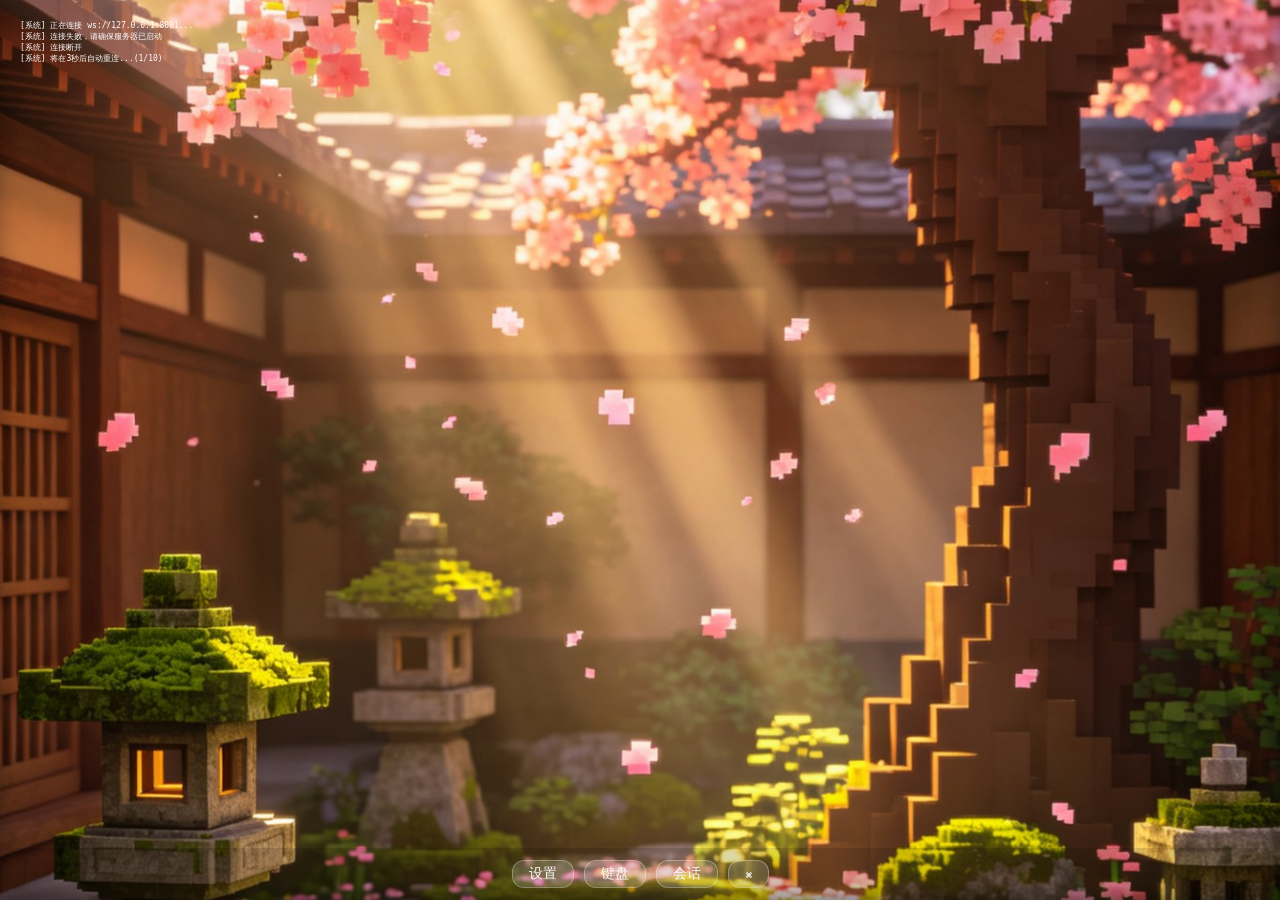
<file: index.htm>
<!DOCTYPE html>
<html lang="zh-CN">
    <head>
        <meta charset="UTF-8" />
        <meta name="viewport" content="width=device-width, initial-scale=1.0, user-scalable=yes" />
        <title>Termux:Embellish</title>
        <link type="text/css" href="res/css/index.css" rel="stylesheet"/>
        <link href="https://fonts.googleapis.com/css2?family=Noto+Sans+SC:wght@400;700&display=swap" rel="stylesheet">
        <link href="https://fonts.googleapis.com/css2?family=Roboto+Mono:wght@400;700&display=swap" rel="stylesheet">
        <link href="https://fonts.googleapis.com/css2?family=Press+Start+2P&display=swap" rel="stylesheet">
    </head>
<body>
<img class="a" id="背景图片" src="res/2.jpg" alt="图片未找到">
<div id="输出框容器" style="width: 95vw; height: 100vh; position: fixed; top: 0; left: 0; z-index: 0; overflow-y: auto;">
  <div id="输出框内容区" style="min-height: 100%; padding: 20px; box-sizing: border-box;">
    <textarea id="输出框" class="b" maxlength="10000000" style="height: auto; min-height: 100vh; overflow: hidden;"></textarea>
  </div>
</div>

<div class="底部按钮栏">
    <button id="设置">设置</button>
    <button id="键盘按钮">键盘</button>
    <button id="会话">会话</button>
    <button id="ai">⌘</button>
</div>

<div class="遮罩层" id="遮罩层"></div>

<!-- ==================== 设置面板 ==================== -->
<div class="设置面板" id="设置面板">
    <div class="设置内容">
        <div class="设置选项">
            <label>
                <span>背景图片路径</span>
                <input type="text" id="背景图片路径" placeholder="输入图片路径" value="res/2.jpg" style="width: 70%;">
            </label>
            <button id="应用背景图片">应用</button>
            <button id="重置背景图片">重置</button>
        </div>
        <div class="设置选项">
            <span style="display: block; margin-bottom: 10px;">自定义主题</span>
            <div style="display: flex; gap: 0px; flex-wrap: wrap;">
                <button id="打开背景颜色选择器" style="background: rgba(255,255,255,0.2); border: 1px solid rgba(255,255,255,0.3); border-radius: 12px; padding: 12px 20px; color: white; cursor: pointer;">背景颜色</button>
                <button id="打开字体颜色选择器" style="background: rgba(255,255,255,0.2); border: 1px solid rgba(255,255,255,0.3); border-radius: 12px; padding: 12px 20px; color: white; cursor: pointer;">字体颜色</button>
                <button id="打开字体选择器" style="background: rgba(255,255,255,0.2); border: 1px solid rgba(255,255,255,0.3); border-radius: 12px; padding: 12px 20px; color: white; cursor: pointer;">字体选择</button>
            </div>
            <div style="margin-top: 15px; display: flex; gap: 15px;">
                <button id="应用主题">应用主题</button>
                <button id="重置主题">重置默认</button>
            </div>
        </div>
        <div class="设置选项">
            <span style="display: block; margin-bottom: 10px;">界面主题</span>
            <div style="display: flex; gap: 12px; flex-wrap: wrap;">
                <button id="主题玻璃" style="background: rgba(255,255,255,0.2); border: 1px solid rgba(255,255,255,0.3); border-radius: 12px; padding: 8px 20px; color: white; cursor: pointer;">默认模式</button>
                <button id="主题兼容" style="background: rgba(255,255,255,0.2); border: 1px solid rgba(255,255,255,0.3); border-radius: 12px; padding: 8px 20px; color: white; cursor: pointer;">兼容模式</button>
            </div>
            <div style="font-size: 11px; color: rgba(255,255,255,0.4); margin-top: 8px;" id="主题提示"></div>
        </div>
        <div class="设置选项">
            <span style="display: block; margin-bottom: 10px;">关于</span>
            <div style="display: flex; gap: 15px; flex-wrap: wrap;">
                <button id="高级按钮" style="background: rgba(255,255,255,0.2); border: 1px solid rgba(255,255,255,0.3); border-radius: 12px; padding: 10px 20px; color: white; cursor: pointer;">高级</button>
                <button id="关于按钮" style="background: rgba(255,255,255,0.2); border: 1px solid rgba(255,255,255,0.3); border-radius: 12px; padding: 10px 20px; color: white; cursor: pointer;">关于</button>
                <button id="语言切换按钮" style="background: rgba(255,255,255,0.2); border: 1px solid rgba(255,255,255,0.3); border-radius: 12px; padding: 10px 20px; color: white; cursor: pointer;">中文</button>
            </div>
        </div>
        <div class="设置选项">
            <span style="display: block; margin-bottom: 10px;">更多</span>
            <div style="display: flex; gap: 15px; flex-wrap: wrap;">
                <button id="更新日志按钮" style="background: rgba(255,255,255,0.2); border: 1px solid rgba(255,255,255,0.3); border-radius: 12px; padding: 10px 20px; color: white; cursor: pointer;">更新日志</button>
                <button id="主题商店" style="background: rgba(255,255,255,0.2); border: 1px solid rgba(255,255,255,0.3); border-radius: 12px; padding: 10px 20px; color: white; cursor: pointer;">主题商店</button>
                <button id="服务请求设置" style="background: rgba(255,255,255,0.2); border: 1px solid rgba(255,255,255,0.3); border-radius: 12px; padding: 10px 20px; color: white; cursor: pointer;">服务</button>
            </div>
        </div>
<div class="设置选项">
    <span id="AI服务标题" style="display: block; margin-bottom: 10px;">
        终端AI服务
        <svg width="85" height="28" viewBox="0 0 160 70" xmlns="http://www.w3.org/2000/svg" style="vertical-align: middle; margin-left: 6px;">
            <rect x="10" y="10" width="140" height="50" rx="6" fill="none" stroke="rgba(255,255,255,0.3)" stroke-width="2" transform="rotate(10 80 35)"/>
            <text x="80" y="44" text-anchor="middle" font-size="20" font-weight="bold" fill="rgba(255,255,255,0.55)" font-family="sans-serif" transform="rotate(10 80 35)">支持作者</text>
        </svg>
    </span>
    <div style="display: flex; gap: 15px; flex-wrap: wrap;">
        <button id="打开AI配置" style="background: rgba(255,255,255,0.2); border: 1px solid rgba(255,255,255,0.3); border-radius: 12px; padding: 10px 20px; color: white; cursor: pointer;">配置</button>
        <button id="打开可执行命令" style="background: rgba(255,255,255,0.2); border: 1px solid rgba(255,255,255,0.3); border-radius: 12px; padding: 10px 20px; color: white; cursor: pointer;">命令</button>
        <button id="本地ai模型" style="background: rgba(255,255,255,0.2); border: 1px solid rgba(255,255,255,0.3); border-radius: 12px; padding: 10px 20px; color: white; cursor: pointer;">模型</button>
    </div>
    <div style="font-size: 11px; color: rgba(255,255,255,0.4); margin-top: 8px;" id="AI状态提示">未配置</div>
</div>
    </div>
</div>
<!-- ==================== 设置面板结束 ==================== -->

<!-- ==================== 颜色选择器弹窗（背景颜色） ==================== -->
<div class="颜色弹窗" id="背景颜色弹窗">
    <div class="颜色弹窗内容">
        <div class="颜色弹窗标题">背景预设</div>
        <div class="颜色选项区域">
            <div class="颜色选项标题">预设颜色</div>
            <div class="颜色网格" id="预设颜色网格"></div>
        </div>
        <div class="颜色选项区域">
            <div class="颜色选项标题">预设图片</div>
            <div class="颜色网格" id="预设图片网格"></div>
        </div>
        <div class="颜色选项区域">
            <div class="颜色选项标题">十六进制颜色</div>
            <input type="text" id="十六进制输入" class="十六进制输入" placeholder="#RRGGBB 例如 #ff0000">
        </div>
        <button id="确认背景颜色" class="弹窗按钮">确认选择</button>
    </div>
</div>

<!-- ==================== 颜色选择器弹窗（字体颜色） ==================== -->
<div class="颜色弹窗" id="字体颜色弹窗">
    <div class="颜色弹窗内容">
        <div class="颜色弹窗标题">字体预设</div>
        <div class="颜色选项区域">
            <div class="颜色选项标题">预设颜色</div>
            <div class="颜色网格" id="字体预设颜色网格"></div>
        </div>
        <div class="颜色选项区域">
            <div class="颜色选项标题">十六进制颜色</div>
            <input type="text" id="字体十六进制输入" class="十六进制输入" placeholder="#RRGGBB 例如 #00ff00">
        </div>
        <button id="确认字体颜色" class="弹窗按钮">确认选择</button>
    </div>
</div>

<!-- ==================== 字体选择器弹窗 ==================== -->
<div class="字体弹窗" id="字体弹窗">
    <div class="字体弹窗内容">
        <div class="颜色弹窗标题">字体选择</div>
        <div class="颜色选项区域">
            <div class="颜色选项标题">预设字体</div>
            <div id="预设字体列表" class="字体列表"></div>
        </div>
        <div class="颜色选项区域">
            <div class="颜色选项标题">字体链接/路径</div>
            <input type="text" id="自定义字体输入" class="十六进制输入" placeholder="字体链接 或 文件路径">
            <button id="应用自定义字体" class="弹窗按钮" style="margin-top: 10px;">应用字体</button>
        </div>
        <button id="关闭字体弹窗" class="弹窗按钮">关闭</button>
    </div>
</div>

<!-- ==================== 自定义输入弹窗 ==================== -->
<div class="输入弹窗" id="输入弹窗">
    <div class="输入弹窗内容">
        <div class="输入弹窗标题" id="输入弹窗标题">输入会话名称</div>
        <input type="text" id="输入弹窗输入框" class="输入弹窗输入框" placeholder="例如: 我的会话" autocomplete="off">
        <div class="输入弹窗按钮区域">
            <div class="输入弹窗按钮" id="输入弹窗取消">取消</div>
            <div class="输入弹窗按钮 确认" id="输入弹窗确认">确认</div>
        </div>
    </div>
</div>

<!-- ==================== 欢迎弹窗 ==================== -->
<div class="欢迎弹窗" id="欢迎弹窗">
    <div class="欢迎弹窗内容">
        <div class="欢迎弹窗标题">Termux:Embellish</div>
        <div class="欢迎弹窗版本">版本 1.0.3</div>
        <div class="欢迎弹窗正文">
            Termux 服务连接成功<br><br>
            <strong>Termux:Embellish</strong><br>
            一个强大的终端美化与管理工具<br><br>
            自定义背景 / 颜色 / 字体<br>
            双指缩放字体大小<br>
            会话管理（切换 / 添加 / 删除）<br>
            虚拟键盘支持 (Ctrl / Alt / Esc / Tab / 方向键)<br>
            WebSocket 连接 Termux 服务器<br>
            远程连接支持 (Cloudflare Tunnel)<br>
            Shizuku 保活 / 开机自启 / 桌面快捷方式<br>
        </div>
        <div class="欢迎弹窗免责">
    免责声明<br><br>
    本软件仅供学习交流使用。<br>
    使用本软件产生的任何后果由使用者自行承担。<br>
    本软件不收集、不存储、不上传任何用户数据。<br>
    禁止将本软件用于任何违法违规用途。<br>
    商用、二次创作、二次转载需标明原作者。<br><br>
    作者: 四叶草<br>
    小红书: 5331041368<br>
    B站: 3706970185927059<br><br>
    <span style="font-size: 10px; color: rgba(255,255,255,0.4);">
        本项目基于 MIT 许可协议发布
    </span>
</div>
    </div>
</div>

<!-- ==================== 高级弹窗 ==================== -->
<div class="高级弹窗" id="高级弹窗">
    <div class="高级弹窗内容">
        <div class="高级弹窗标题">高级设置</div>
        <div class="高级选项列表">
            <div class="高级选项">
                <div class="高级选项行">
                    <span class="高级选项标签">远程连接地址</span>
                    <span class="高级选项帮助" data-help="remote-addr">?</span>
                </div>
                <div style="display:flex; gap:8px; margin-top:8px; width:100%;">
                    <input type="text" id="远程地址输入" class="端口输入" value="ws://127.0.0.1:8081" placeholder="ws://IP:端口 或 wss://域名">
                    <button id="应用远程地址" class="端口确定">连接</button>
                </div>
                <div class="当前地址" style="margin-top:6px;">
                    当前地址: <span id="当前服务地址">ws://127.0.0.1:8081</span>
                </div>
            </div>
            <div class="高级选项">
                <div class="高级选项行">
                    <span class="高级选项标签">服务器脚本重置</span>
                    <span class="高级选项帮助" data-help="reset">?</span>
                </div>
                <button id="重置脚本按钮" class="重置按钮">
                    <span class="重置按钮文字">重置</span>
                    <span class="重置按钮图标" style="display:none;"></span>
                </button>
            </div>
            <div class="高级选项">
                <div class="高级选项行">
                    <span class="高级选项标签">Termux 本地服务保活</span>
                    <span class="高级选项帮助" data-help="keepalive">?</span>
                </div>
                <span class="高级选项链接" id="保活教程">教程</span>
            </div>
            <div class="高级选项">
                <div class="高级选项行">
                    <span class="高级选项标签">Termux 远程服务连接</span>
                    <span class="高级选项帮助" data-help="remote-connect">?</span>
                </div>
                <span class="高级选项链接" id="远程教程">教程</span>
            </div>
            <div class="高级选项">
                <div class="高级选项行">
                    <span class="高级选项标签">Termux 开机自启服务</span>
                    <span class="高级选项帮助" data-help="autostart">?</span>
                </div>
                <span class="高级选项链接" id="自启教程">教程</span>
            </div>
        </div>
        <div class="高级弹窗关闭" id="关闭高级弹窗">关闭</div>
    </div>
</div>

<!-- ==================== 帮助说明弹窗 ==================== -->
<div class="帮助弹窗" id="帮助弹窗">
    <div class="帮助弹窗内容">
        <div class="帮助弹窗标题" id="帮助弹窗标题">功能说明</div>
        <div class="帮助弹窗正文" id="帮助弹窗正文"></div>
        <button class="弹窗按钮" id="关闭帮助弹窗">知道了</button>
    </div>
</div>

<!-- ==================== 关于弹窗 ==================== -->
<div class="关于弹窗" id="关于弹窗">
    <div class="关于弹窗内容">
        <div class="关于弹窗标题">关于</div>
        <div class="关于弹窗正文">
            Termux:Embellish<br>
            版本 1.0.3<br><br>
            作者：四叶草<br><br>
            小红书: 5331041368<br>
            B站: 3706970185927059
        </div>
        <div class="关于弹窗版本">
            <span class="关于弹窗版本标签">检查更新</span>
            <span class="关于弹窗版本号" id="检查更新状态">最新版本</span>
        </div>
        <div class="关于弹窗关闭" id="关闭关于弹窗">关闭</div>
    </div>
</div>

<!-- ==================== 键盘抽屉 ==================== -->
<div class="键盘抽屉" id="键盘抽屉">
    <div class="键盘抽屉内容">
        <div class="键盘行">
            <button class="键位 功能键" data-key="ESC">Esc</button>
            <button class="键位" data-key="1">1</button>
            <button class="键位" data-key="2">2</button>
            <button class="键位" data-key="3">3</button>
            <button class="键位" data-key="4">4</button>
            <button class="键位" data-key="5">5</button>
            <button class="键位" data-key="6">6</button>
            <button class="键位" data-key="7">7</button>
            <button class="键位" data-key="8">8</button>
            <button class="键位" data-key="9">9</button>
            <button class="键位" data-key="0">0</button>
            <button class="键位 功能键" data-key="BACKSPACE">⌫</button>
        </div>
        <div class="键盘行">
            <button class="键位 功能键" data-key="TAB">Tab</button>
            <button class="键位" data-key="q">q</button>
            <button class="键位" data-key="w">w</button>
            <button class="键位" data-key="e">e</button>
            <button class="键位" data-key="r">r</button>
            <button class="键位" data-key="t">t</button>
            <button class="键位" data-key="y">y</button>
            <button class="键位" data-key="u">u</button>
            <button class="键位" data-key="i">i</button>
            <button class="键位" data-key="o">o</button>
            <button class="键位" data-key="p">p</button>
            <button class="键位 功能键" data-key="ENTER">⏎</button>
        </div>
        <div class="键盘行">
            <button class="键位 功能键 修饰键" data-key="CTRL">Ctrl</button>
            <button class="键位" data-key="a">a</button>
            <button class="键位" data-key="s">s</button>
            <button class="键位" data-key="d">d</button>
            <button class="键位" data-key="f">f</button>
            <button class="键位" data-key="g">g</button>
            <button class="键位" data-key="h">h</button>
            <button class="键位" data-key="j">j</button>
            <button class="键位" data-key="k">k</button>
            <button class="键位" data-key="l">l</button>
            <button class="键位 功能键 修饰键" data-key="ALT">Alt</button>
        </div>
        <div class="键盘行">
            <button class="键位 功能键" data-key="UP">↑</button>
            <button class="键位" data-key="z">z</button>
            <button class="键位" data-key="x">x</button>
            <button class="键位" data-key="c">c</button>
            <button class="键位" data-key="v">v</button>
            <button class="键位" data-key="b">b</button>
            <button class="键位" data-key="n">n</button>
            <button class="键位" data-key="m">m</button>
            <button class="键位 功能键" data-key="LEFT">←</button>
            <button class="键位 功能键" data-key="DOWN">↓</button>
            <button class="键位 功能键" data-key="RIGHT">→</button>
        </div>
        <div class="键盘行">
            <button class="键位 功能键" data-key="HOME">Home</button>
            <button class="键位 功能键" data-key="END">End</button>
            <button class="键位 空格键" data-key=" ">Space</button>
            <button class="键位" data-key="-">-</button>
            <button class="键位" data-key="/">/</button>
            <button class="键位" data-key=".">.</button>
            <button class="键位 功能键" data-key="HIDE">▼</button>
        </div>
    </div>
</div>
<div class="键盘遮罩" id="键盘遮罩"></div>

<!-- ==================== 会话抽屉 ==================== -->
<div class="抽屉" id="抽屉">
    <div class="抽屉内容">
        <div class="抽屉标题">会话列表</div>
        <ul class="会话列表" id="会话列表"></ul>
        <div style="margin-top: 16px; padding-top: 12px; border-top: 1px solid rgba(255,255,255,0.1);">
            <button id="添加会话按钮" style="background: rgba(255,255,255,0.15); border: 1px solid rgba(255,255,255,0.3); border-radius: 12px; padding: 10px 16px; color: white; cursor: pointer; width: 100%;">添加会话</button>
        </div>
        <div style="margin-top: 12px; font-size: 12px; color: rgba(255,255,255,0.4); text-align: center;">
            共 <span id="会话数量">0</span> 个会话
        </div>
    </div>
</div>

<!-- ==================== 自定义确认弹窗 ==================== -->
<div class="确认弹窗" id="确认弹窗">
    <div class="确认弹窗内容">
        <div class="确认弹窗标题">确认删除</div>
        <div class="确认弹窗消息" id="确认弹窗消息">确定要删除这个会话吗？</div>
        <div class="确认弹窗按钮区域">
            <div class="确认弹窗按钮 取消" id="确认弹窗取消">取消</div>
            <div class="确认弹窗按钮 确认" id="确认弹窗确认">确认</div>
        </div>
    </div>
</div>

<!-- ==================== 更新日志弹窗 ==================== -->
<div class="更新日志弹窗" id="更新日志弹窗">
    <div class="更新日志弹窗内容">
        <div class="更新日志弹窗标题">更新日志</div>
        <div class="更新日志弹窗正文" id="更新日志弹窗正文">
            <div class="更新日志弹窗加载中">加载中...</div>
        </div>
        <div class="更新日志弹窗关闭" id="关闭更新日志弹窗">关闭</div>
    </div>
</div>

<!-- ==================== 主题商店弹窗 ==================== -->
<div class="主题商店弹窗" id="主题商店弹窗">
    <div class="主题商店弹窗内容">
        <div class="主题商店弹窗标题">主题商店</div>
        <div id="主题列表容器" class="主题列表">
            <div class="正在加载中">加载主题中...</div>
        </div>
        <div class="更新日志弹窗关闭" id="关闭主题商店弹窗">关闭</div>
    </div>
</div>

<!-- ==================== 服务请求设置弹窗 ==================== -->
<div class="服务请求弹窗" id="服务请求弹窗">
    <div class="服务请求弹窗内容">
        <div class="服务请求弹窗标题">服务请求</div>
        <div class="服务请求弹窗正文">
            <div style="font-size: 12px; color: rgba(255,255,255,0.6); margin-bottom: 16px;">
                由于 GitHub 的无登录 API 请求限制（60次/小时），更新日志、主题商店、版本检查等功能可能受限。
                <br>配置 Token 后可提升至 5000次/小时。
            </div>
            <div class="请求配置项">
                <div class="配置行">
                    <span class="配置标签">统计:</span>
                    <div class="配置控件">
                        <span>目前已请求 </span>
                        <span id="当前请求次数">0</span>
                        <span> 次</span>
                    </div>
                </div>
            </div>
            <div class="Token配置区域">
                <div class="配置行">
                    <span class="配置标签">Token:</span>
                    <div class="配置控件">
                        <span id="Token状态标签">未配置</span>
                        <button id="配置Token按钮" class="配置按钮小">配置 Token</button>
                        <span class="帮助图标" data-help-token>?</span>
                    </div>
                </div>
                <div id="Token输入区域" style="display: none; margin-top: 12px;">
                    <input type="password" id="Token输入框" class="配置输入框" placeholder="输入 GitHub Personal Access Token" style="width: 70%;">
                    <button id="保存Token按钮" class="配置按钮小">保存</button>
                    <button id="清除Token按钮" class="配置按钮小">清除</button>
                </div>
                <div id="Token状态提示" style="font-size: 11px; color: #fff; margin-top: 8px;"></div>
            </div>
            <div class="弹窗按钮区域" style="margin-top: 20px;">
                <button id="关闭服务请求弹窗" class="服务请求弹窗按钮">关闭</button>
            </div>
        </div>
    </div>
</div>

<!-- ==================== AI 抽屉 ==================== -->
<div class="AI抽屉" id="AI抽屉">
    <div class="AI抽屉内容">
        <div class="AI对话区" id="AI对话区"></div>
        <div class="AI底部工具栏">
            <div class="AI圆形按钮" id="AI新对话按钮" style="cursor:pointer;display:flex;align-items:center;justify-content:center;">
    <svg width="22" height="22" viewBox="0 0 24 24" fill="none" stroke-linecap="round" stroke-linejoin="round">
        <path d="M22 2L11 13" stroke="#fff" stroke-width="1.5"/>
        <path d="M22 2l-7 20-4-9-9-4 20-7z" stroke="#fff" stroke-width="1.5"/>
    </svg>
</div>
            <div class="AI圆形按钮" style="cursor:pointer;display:flex;align-items:center;justify-content:center;" title="添加">
    <svg width="22" height="22" viewBox="0 0 24 24" fill="none" stroke-linecap="round" stroke-linejoin="round">
        <circle cx="12" cy="12" r="9" stroke="#fff" stroke-width="1.5"/>
        <line x1="8" y1="12" x2="16" y2="12" stroke="#fff" stroke-width="1.5"/>
        <line x1="12" y1="8" x2="12" y2="16" stroke="#fff" stroke-width="1.5"/>
    </svg>
</div>
            <button class="AI操作按钮">思考</button>
            <button class="AI操作按钮">联网</button>
        </div>
        <textarea class="AI输入框" id="AI输入框" placeholder="欢迎使用终端AI服务..."></textarea>
    </div>
</div>
<!-- ==================== AI 配置弹窗 ==================== -->
<div class="AI配置弹窗" id="AI配置弹窗">
    <div class="AI配置弹窗内容">
        <div class="AI配置弹窗标题">
            termux:embellish 终端AI服务
            <span class="AI配置帮助" id="AI配置帮助">?</span>
        </div>
        <div class="AI配置行">
            <span class="AI配置标签">配置名称</span>
            <input type="text" class="AI配置输入" id="AI配置名称" placeholder="例如：DeepSeek">
        </div>
        <div class="AI配置行">
            <span class="AI配置标签">模型名称</span>
            <input type="text" class="AI配置输入" id="AI模型名称" placeholder="例如：deepseek-v4-flash">
        </div>
        <div class="AI配置行">
            <span class="AI配置标签">模型端口</span>
            <input type="text" class="AI配置输入" id="AI地址输入" placeholder="https://api.deepseek.com/v1/chat/completions">
        </div>
        <div class="AI配置行">
            <span class="AI配置标签">模型Key</span>
            <input type="password" class="AI配置输入" id="AI密钥输入" placeholder="sk-xxxxxxxx">
        </div>
        <div class="AI配置行">
            <span class="AI配置标签">选择模型</span>
            <select class="AI配置选择" id="AI选择模型">
                <option value="">— 从已保存配置中选择 —</option>
            </select>
        </div>
        <div class="AI配置行">
            <span class="AI配置标签">配置优先级</span>
            <div class="AI配置单选组">
                <label class="AI单选"><input type="radio" name="优先级" value="优先" checked> 优先</label>
                <label class="AI单选"><input type="radio" name="优先级" value="同时"> 同时</label>
                <label class="AI单选"><input type="radio" name="优先级" value="等待"> 等待</label>
            </div>
            <span class="AI配置帮助" id="AI优先级帮助">?</span>
        </div>
        <div class="AI配置状态" id="AI配置状态">当前：未配置</div>
        <div class="AI配置按钮区">
            <button class="AI配置按钮 确认" id="AI保存配置">配置服务</button>
            <button class="AI配置按钮 取消" id="AI配置列表按钮">配置列表</button>
            <button class="AI配置按钮 取消" id="AI删除配置">删除配置</button>
        </div>
        <button class="AI配置按钮 取消" id="AI自定义JS" style="width:100%; margin-top:8px;">更改 JS 配置文件</button>
    </div>
</div>

<!-- ==================== 配置列表弹窗 ==================== -->
<div class="AI配置名单" id="AI配置名单">
    <div class="AI配置弹窗内容">
        <div class="AI配置弹窗标题">已保存的配置</div>
        <div class="AI配置列表区" id="AI配置列表区"></div>
        <button class="AI配置按钮 取消" id="AI关闭配置列表">关闭</button>
    </div>
</div>

<!-- ==================== 自定义 JS 编辑弹窗 ==================== -->
<div class="AI自定义JS弹窗" id="AI自定义JS弹窗">
    <div class="AI自定义JS弹窗内容">
        <div class="AI配置弹窗标题">编辑 API 自定义 JS</div>
        <textarea class="AI自定义JS输入" id="AI自定义JS输入" placeholder="在此编写自定义 API 请求逻辑..."></textarea>
        <div class="AI配置按钮区" style="margin-top:12px;">
            <button class="AI配置按钮 确认" id="AI保存自定义JS">保存</button>
            <button class="AI配置按钮 取消" id="AI取消自定义JS">取消</button>
        </div>
    </div>
</div>

<!-- ==================== 可执行命令弹窗 ==================== -->
<div class="AI命令弹窗" id="AI命令弹窗">
    <div class="AI命令弹窗内容">
        <div class="AI配置弹窗标题">AI服务可执行命令</div>
        <div class="AI配置行">
            <span class="AI配置标签" style="width:25px;margin-right:0;">搜索</span>
            <input type="text" class="AI配置输入" id="AI命令搜索" placeholder="搜索命令...">
            <button class="AI配置按钮 确认" id="AI命令搜索确定" style="flex:0;width:50px;">确定</button>
        </div>
        <div class="AI命令列表" id="AI命令列表"></div>
        <div class="AI配置按钮区" style="margin-top:12px;">
            <button class="AI配置按钮 取消" id="AI执行日志级别">执行日志：普通</button>
        </div>
        <div class="AI配置按钮 取消" id="AI关闭命令弹窗" style="width:100%;margin-top:8px;">关闭</div>
    </div>
</div>
<script src="res/js/language.js"></script>
<script src="res/js/index.js"></script>
<script src="res/js/community.js"></script>
<div id="AI浮动工具栏" style="position:fixed;opacity:0;pointer-events:none;transition:opacity 0.2s;z-index:10002;display:flex;gap:8px;align-items:center;background:rgba(30,30,40,0.9);backdrop-filter:blur(10px);border-radius:20px;padding:6px 12px;border:1px solid rgba(255,255,255,0.2);">
    <div id="浮动修改按钮" title="修改" style="cursor:pointer;padding:4px;border-radius:12px;">
        <svg width="18" height="18" viewBox="0 0 24 24" fill="none" stroke-linecap="round" stroke-linejoin="round">
            <path d="M12 20h9" stroke="rgba(255,255,255,0.8)" stroke-width="1.5"/>
            <path d="M16.5 3.5a2.1 2.1 0 1 1 3 3L7 19l-4 1 1-4L16.5 3.5z" stroke="rgba(255,255,255,0.8)" stroke-width="1.5"/>
        </svg>
    </div>
    <div id="浮动重新生成按钮" title="重新生成" style="cursor:pointer;padding:4px;border-radius:12px;">
        <svg width="20" height="20" viewBox="0 0 24 24" fill="none" stroke-linecap="round" stroke-linejoin="round">
            <path d="M21 12a9 9 0 1 1-9-9c2.5 0 4.9 1 6.7 2.8" stroke="rgba(255,255,255,0.8)" stroke-width="1.5"/>
            <polyline points="21 3 21 9 15 9" stroke="rgba(255,255,255,0.8)" stroke-width="1.5"/>
        </svg>
    </div>
</div>
<!-- ==================== 本地AI模型弹窗 ==================== -->
<div class="通用弹窗" id="本地模型弹窗" style="z-index:50012;">
    <div class="通用弹窗内容" style="max-width:420px;text-align:left;">
        <div class="通用弹窗标题" style="text-align:center;">本地AI模型 <span class="帮助图标" id="本地模型帮助按钮" style="cursor:pointer;">?</span></div>
        
        <!-- 搜索 -->
        <input type="text" id="本地模型搜索" class="AI配置输入" placeholder="搜索模型..." style="width:100%;margin-bottom:12px;">
        
        <!-- 模型列表 -->
        <div id="本地模型列表" style="max-height:40vh;overflow-y:auto;margin-bottom:12px;font-size:12px;color:rgba(255,255,255,0.7);">加载中...</div>
        
        <!-- 按钮 -->
        <div style="display:flex;gap:8px;margin-bottom:12px;">
            <button id="拉取模型按钮" class="AI配置按钮 确认" style="flex:1;">拉取模型</button>
            <button id="已拉取模型按钮" class="AI配置按钮 取消" style="flex:1;">已拉取模型</button>
        </div>
        <button class="AI配置按钮 取消" id="关闭本地模型弹窗" style="width:100%;">关闭</button>
    </div>
</div>

<!-- ==================== 已拉取模型弹窗 ==================== -->
<div class="通用弹窗" id="已拉取模型弹窗" style="z-index:50013;">
    <div class="通用弹窗内容" style="max-width:420px;text-align:left;">
        <div class="通用弹窗标题" style="text-align:center;">已拉取AI模型</div>
        <input type="text" id="已拉取模型搜索" class="AI配置输入" placeholder="搜索已拉取模型..." style="width:100%;margin-bottom:12px;">
        <div id="已拉取模型列表" style="max-height:40vh;overflow-y:auto;margin-bottom:12px;font-size:12px;color:rgba(255,255,255,0.7);">加载中...</div>
        <div style="display:flex;gap:8px;margin-bottom:12px;">
            <button id="全部同时按钮" class="AI配置按钮 确认" style="flex:1;">全部同时</button>
            <button id="全部等待按钮" class="AI配置按钮 取消" style="flex:1;">全部等待</button>
        </div>
        <button class="AI配置按钮 取消" id="关闭已拉取模型弹窗" style="width:100%;">关闭</button>
    </div>
</div>

<!-- ==================== 本地模型帮助弹窗 ==================== -->
<div class="通用弹窗" id="本地模型帮助弹窗" style="z-index:50014;">
    <div class="通用弹窗内容" style="text-align:center;">
        <div class="通用弹窗标题">本地AI模型说明</div>
        <div class="通用弹窗正文" style="text-align:left;">
            <strong>什么是本地AI模型？</strong><br>
            通过Ollama在您的设备上直接运行AI大语言模型，无需联网，隐私安全。<br><br>
            <strong>使用步骤：</strong><br>
            1. 先在Termux中运行 <code>model</code> 命令启动服务<br>
            2. 在「拉取模型」中搜索并下载模型<br>
            3. 在「已拉取模型」中设置优先级<br><br>
            <strong>优先级说明：</strong><br>
            · 优先：优先使用此模型<br>
            · 同时：与其他模型并行使用<br>
            · 等待：作为备用模型<br><br>
            <strong>推荐模型：</strong><br>
            低配手机：llama3.2:1b / qwen2.5:0.5b<br>
            高配手机：qwen2.5:1.5b / deepseek-r1:1.5b
        </div>
        <button class="通用弹窗关闭" style="width:100%;">知道了</button>
    </div>
</div>
</body>
</html>
</file>
<file: res/css/index.css>
.确认弹窗 {
    position: fixed;
    top: 0;
    left: 0;
    width: 100vw;
    height: 100vh;
    background: rgba(0, 0, 0, 0);
    backdrop-filter: blur(8px);
    z-index: 50006;
    display: flex;
    align-items: center;
    justify-content: center;
    opacity: 0;
    visibility: hidden;
    transition: opacity 0.2s ease, visibility 0.2s ease;
}

.确认弹窗.打开 {
    opacity: 1;
    visibility: visible;
}

.确认弹窗内容 {
    width: 85vw;
    max-width: 300px;
    background: rgba(20, 20, 30, 0);
    backdrop-filter: blur(20px);
    border-radius: 24px;
    padding: 24px 20px 20px;
    border: 1px solid rgba(255, 255, 255, 0.2);
    box-shadow: 0 8px 32px rgba(0, 0, 0, 0.3);
    text-align: center;
}

.确认弹窗标题 {
    font-size: 18px;
    margin-bottom: 12px;
    color: #ff8888;
    font-weight: bold;
}

.确认弹窗消息 {
    font-size: 14px;
    color: rgba(255, 255, 255, 0.8);
    margin-bottom: 24px;
    line-height: 1.5;
}

.确认弹窗按钮区域 {
    display: flex;
    gap: 12px;
}

.确认弹窗按钮 {
    flex: 1;
    background: rgba(255, 255, 255, 0.15);
    border: 1px solid rgba(255, 255, 255, 0.3);
    border-radius: 12px;
    padding: 10px 0;
    color: white;
    font-size: 14px;
    cursor: pointer;
    transition: all 0.2s;
}

.确认弹窗按钮:active {
    transform: scale(0.96);
}

.确认弹窗按钮.取消 {
    background: rgba(255, 255, 255, 0.1);
}

.确认弹窗按钮.确认 {
    background: rgba(255, 80, 80, 0.5);
    border-color: rgba(255, 80, 80, 0.8);
}

.确认弹窗按钮.确认:active {
    background: rgba(255, 80, 80, 0.7);
}

.a {
    width: 100vw;
    height: 100vh;
    object-fit: cover;
    position: fixed;
    top: 0;
    left: 0;
    z-index: -1;
}

.b {
    width: 95vw;
    height: 100vh;
    position: fixed;
    top: 0;
    left: 0;
    z-index: 1;
    background: transparent;
    border: none;
    outline: none;
    color: white;
    font-size: 8px;
    padding: 20px;
    resize: none;
    font-family: monospace;
    white-space: pre-wrap;
    overflow: auto;
    transition: font-size 0.1s ease;
}

/* 底部按钮栏 */
.底部按钮栏 {
    position: fixed;
    bottom: 0;
    left: 0;
    right: 0;
    z-index: 9999;
    background: rgba(0, 0, 0, 0.12);
    border: none;
    border-radius: 20px 20px 0 0;
    padding: 12px 16px;
    display: flex;
    gap: 10px;
    justify-content: center;
    flex-wrap: wrap;
    transition: bottom 0.3s cubic-bezier(0.2, 0.9, 0.4, 1.1);
}

.底部按钮栏.隐藏 {
    bottom: -100px;
}

.底部按钮栏 button {
    background: rgba(255, 255, 255, 0.15);
    border: 1px solid rgba(255, 255, 255, 0.3);
    border-radius: 12px;
    color: white;
    font-size: 14px;
    padding: 4px 16px;
    cursor: pointer;
    transition: all 0.2s ease;
}

.底部按钮栏 button:active {
    background: rgba(255, 255, 0, 0.3);
    transform: scale(0.96);
}

/* 会话抽屉 */
.抽屉 {
    position: fixed;
    top: 0;
    left: 0;
    width: 50vw;
    height: 100vh;
    background: rgba(20, 20, 30, 0.0);
    backdrop-filter: blur(10px);
    z-index: 10000;
    transform: translateX(-100%);
    transition: transform 0.3s cubic-bezier(0.2, 0.9, 0.4, 1.1);
    box-shadow: 2px 0 20px rgba(0, 0, 0, 0.3);
    border-right: 1px solid rgba(255, 255, 255, 0.1);
}

.抽屉.打开 {
    transform: translateX(0);
}

.抽屉内容 {
    padding: 20px;
    color: white;
    font-family: monospace;
    height: 100%;
    overflow-y: auto;
}

.抽屉标题 {
    font-size: 20px;
    margin-bottom: 20px;
    padding-bottom: 10px;
    border-bottom: 1px solid rgba(255, 255, 255, 0.2);
}

.会话列表 {
    list-style: none;
    padding: 0;
}

.会话列表 li {
    padding: 12px 16px;
    margin: 8px 0;
    background: rgba(255, 255, 255, 0.1);
    border-radius: 12px;
    cursor: pointer;
    transition: all 0.2s;
    display: flex;
    justify-content: space-between;
    align-items: center;
}

.会话列表 li:hover {
    background: rgba(255, 255, 255, 0.2);
    transform: translateX(5px);
}

/* ========== 设置面板 ========== */
.设置面板 {
    position: fixed;
    top: 0;
    left: 0;
    width: 100vw;
    height: 100vh;
    background: rgba(0, 0, 0, 0.2);
    backdrop-filter: blur(2px);
    z-index: 10001;
    opacity: 0;
    visibility: hidden;
    transition: opacity 0.3s ease, visibility 0.3s ease;
    overflow-y: auto;
}

.设置面板.打开 {
    opacity: 1;
    visibility: visible;
}

.设置内容 {
    padding: 30px 20px;
    color: white;
    font-family: monospace;
    min-height: 100vh;
    box-sizing: border-box;
}

.设置选项 {
    margin-bottom: 25px;
    border-bottom: 1px solid rgba(255, 255, 255, 0.1);
    padding-bottom: 20px;
}

.设置选项 label {
    display: block;
    margin-bottom: 10px;
}

.设置选项 label span {
    display: block;
    margin-bottom: 8px;
}

.设置选项 input[type="text"] {
    width: 60%;
    background: rgba(255, 255, 255, 0.1);
    border: 1px solid rgba(255, 255, 255, 0.3);
    border-radius: 8px;
    padding: 8px 12px;
    color: white;
    font-family: monospace;
}

.设置选项 button {
    background: rgba(255, 255, 255, 0.2);
    border: none;
    border-radius: 8px;
    padding: 8px 16px;
    color: white;
    cursor: pointer;
    margin-right: 10px;
    margin-bottom: 10px;
}

.设置选项 button:active {
    background: rgba(255, 255, 255, 0.4);
    transform: scale(0.96);
}

/* ========== 颜色选择器弹窗 ========== */
.颜色弹窗 {
    position: fixed;
    top: 0;
    left: 0;
    width: 100vw;
    height: 100vh;
    background: rgba(0, 0, 0, 0);
    backdrop-filter: blur(8px);
    z-index: 20000;
    display: flex;
    align-items: center;
    justify-content: center;
    opacity: 0;
    visibility: hidden;
    transition: opacity 0.2s ease, visibility 0.2s ease;
}

.颜色弹窗.打开 {
    opacity: 1;
    visibility: visible;
}

.颜色弹窗内容 {
    width: 85vw;
    max-width: 400px;
    background: rgba(20, 20, 30, 0.05);
    backdrop-filter: blur(20px);
    border-radius: 24px;
    padding: 20px;
    border: 1px solid rgba(255, 255, 255, 0.2);
    box-shadow: 0 8px 32px rgba(0, 0, 0, 0.3);
}

.颜色弹窗标题 {
    font-size: 18px;
    margin-bottom: 15px;
    text-align: center;
    color: white;
}

.颜色选项区域 {
    margin-bottom: 20px;
}

.颜色选项标题 {
    font-size: 14px;
    margin-bottom: 12px;
    color: rgba(255, 255, 255, 0.7);
}

.颜色网格 {
    display: flex;
    flex-wrap: wrap;
    gap: 12px;
    margin-bottom: 15px;
}

.颜色块 {
    width: 45px;
    height: 45px;
    border-radius: 12px;
    cursor: pointer;
    border: 2px solid transparent;
    transition: all 0.2s;
    box-shadow: 0 2px 8px rgba(0, 0, 0, 0.2);
}

.颜色块.选中 {
    border-color: white;
    transform: scale(1.05);
    box-shadow: 0 0 10px rgba(255, 255, 255, 0.5);
}

.图片块 {
    width: 60px;
    height: 60px;
    border-radius: 12px;
    cursor: pointer;
    border: 2px solid transparent;
    transition: all 0.2s;
    object-fit: cover;
}

.图片块.选中 {
    border-color: white;
    transform: scale(1.05);
}

/* ========== 字体选择器弹窗 ========== */
.字体弹窗 {
    position: fixed;
    top: 0;
    left: 0;
    width: 100vw;
    height: 100vh;
    background: rgba(0, 0, 0, 0);
    backdrop-filter: blur(8px);
    z-index: 20000;
    display: flex;
    align-items: center;
    justify-content: center;
    opacity: 0;
    visibility: hidden;
    transition: opacity 0.2s ease, visibility 0.2s ease;
}

.字体弹窗.打开 {
    opacity: 1;
    visibility: visible;
}

.字体弹窗内容 {
    width: 85vw;
    max-width: 400px;
    background: rgba(20, 20, 30, 0.05);
    backdrop-filter: blur(20px);
    border-radius: 24px;
    padding: 20px;
    border: 1px solid rgba(255, 255, 255, 0.2);
    box-shadow: 0 8px 32px rgba(0, 0, 0, 0.3);
}

.十六进制输入 {
    width: 90%;
    background: rgba(255, 255, 255, 0.1);
    border: 1px solid rgba(255, 255, 255, 0.3);
    border-radius: 8px;
    padding: 10px 12px;
    color: white;
    font-family: monospace;
    font-size: 14px;
    margin-top: 10px;
}

.弹窗按钮 {
    background: rgba(255, 255, 255, 0.2);
    border: none;
    border-radius: 8px;
    padding: 10px 20px;
    color: white;
    cursor: pointer;
    margin-top: 15px;
    width: 100%;
}

/* 字体预览卡片 */
.字体卡片 {
    background: rgba(255, 255, 255, 0.1);
    border-radius: 12px;
    padding: 6px;
    margin-bottom: 8px;
    cursor: pointer;
    border: 1px solid transparent;
    transition: all 0.2s;
}

.字体卡片.选中 {
    border-color: white;
    background: rgba(255, 255, 255, 0.2);
}

.字体名称 {
    font-size: 16px;
    margin-bottom: 4px;
}

.字体预览 {
    font-size: 14px;
    opacity: 0.7;
}

/* ========== 自定义输入弹窗 ========== */
.输入弹窗 {
    position: fixed;
    top: 0;
    left: 0;
    width: 100vw;
    height: 100vh;
    background: rgba(0, 0, 0, 0);
    backdrop-filter: blur(4px);
    z-index: 50010;
    display: flex;
    align-items: center;
    justify-content: center;
    opacity: 0;
    visibility: hidden;
    transition: opacity 0.2s ease, visibility 0.2s ease;
}

.输入弹窗.打开 {
    opacity: 1;
    visibility: visible;
}

.输入弹窗内容 {
    width: 85vw;
    max-width: 320px;
    background: rgba(20, 20, 30, 0);
    backdrop-filter: blur(20px);
    border-radius: 24px;
    padding: 24px 20px 20px;
    border: 1px solid rgba(255, 255, 255, 0.2);
    box-shadow: 0 8px 32px rgba(0, 0, 0, 0.3);
}

.输入弹窗标题 {
    font-size: 18px;
    margin-bottom: 16px;
    text-align: center;
    color: white;
    font-weight: 500;
}

.输入弹窗输入框 {
    width: 100%;
    background: rgba(255, 255, 255, 0.1);
    border: 1px solid rgba(255, 255, 255, 0.3);
    border-radius: 12px;
    padding: 12px 16px;
    color: white;
    font-size: 16px;
    font-family: monospace;
    box-sizing: border-box;
    outline: none;
    transition: all 0.2s;
}

.输入弹窗输入框:focus {
    border-color: rgba(0, 150, 255, 0.8);
    background: rgba(255, 255, 255, 0.15);
}

.输入弹窗按钮区域 {
    display: flex;
    gap: 12px;
    margin-top: 20px;
}

.输入弹窗按钮 {
    flex: 1;
    background: rgba(255, 255, 255, 0.15);
    border: 1px solid rgba(255, 255, 255, 0.3);
    border-radius: 12px;
    padding: 10px 0;
    color: white;
    font-size: 14px;
    cursor: pointer;
    transition: all 0.2s;
    text-align: center;
}

.输入弹窗按钮:active {
    background: rgba(255, 255, 255, 0.3);
    transform: scale(0.96);
}

.输入弹窗按钮.确认 {
    background: rgba(0, 150, 225, 0.5);
    border-color: rgba(0, 150, 255, 0.8);
}

.输入弹窗按钮.确认:active {
    background: rgba(0, 150, 255, 0.7);
}

/* ========== 欢迎弹窗 ========== */
.欢迎弹窗 {
    position: fixed;
    top: 0;
    left: 0;
    width: 100vw;
    height: 100vh;
    background: rgba(0, 0, 0, 0);
    backdrop-filter: blur(12px);
    z-index: 40000;
    display: flex;
    align-items: center;
    justify-content: center;
    opacity: 0;
    visibility: hidden;
    transition: opacity 0.3s ease, visibility 0.3s ease;
}

.欢迎弹窗.打开 {
    opacity: 1;
    visibility: visible;
}

.欢迎弹窗内容 {
    width: 85vw;
    max-width: 350px;
    max-height: 70vh;
    overflow-y: auto;
    background: rgba(20, 20, 30, 0.0);
    backdrop-filter: blur(25px);
    border-radius: 28px;
    padding: 28px 24px;
    border: 1px solid rgba(255, 255, 255, 0.25);
    box-shadow: 0 20px 40px rgba(0, 0, 0, 0.4);
}

.欢迎弹窗标题 {
    font-size: 24px;
    font-weight: bold;
    text-align: center;
    margin-bottom: 20px;
    color: #00ff88;
}

.欢迎弹窗正文 {
    font-size: 14px;
    line-height: 1.6;
    color: rgba(255, 255, 255, 0.9);
    margin-bottom: 16px;
}

.欢迎弹窗免责 {
    font-size: 12px;
    color: rgba(255, 100, 100, 0.8);
    margin-top: 16px;
    padding-top: 12px;
    border-top: 1px solid rgba(255, 255, 255, 0.2);
}

/* ========== 高级弹窗 ========== */
.高级弹窗 {
    position: fixed;
    top: 0;
    left: 0;
    width: 100vw;
    height: 100vh;
    background: rgba(0, 0, 0, 0);
    backdrop-filter: blur(8px);
    z-index: 35000;
    display: flex;
    align-items: center;
    justify-content: center;
    opacity: 0;
    visibility: hidden;
    transition: opacity 0.2s ease, visibility 0.2s ease;
}

.高级弹窗.打开 {
    opacity: 1;
    visibility: visible;
}

.高级弹窗内容 {
    width: 85vw;
    max-width: 380px;
    max-height: 75vh;
    overflow-y: auto;
    background: rgba(20, 20, 30, 0.05);
    backdrop-filter: blur(25px);
    border-radius: 24px;
    padding: 24px 20px;
    border: 1px solid rgba(255, 255, 255, 0.2);
    box-shadow: 0 8px 32px rgba(0, 0, 0, 0.3);
}

.高级弹窗标题 {
    font-size: 20px;
    margin-bottom: 20px;
    text-align: center;
    color: white;
    font-weight: bold;
}

/* 选项列表容器 */
.高级选项列表 {
    display: flex;
    flex-direction: column;
    gap: 4px;
    margin-bottom: 16px;
}

/* 单个选项行 - 横向布局 */
.高级选项 {
    display: flex;
    flex-direction: row;
    align-items: center;
    justify-content: space-between;
    padding: 14px 0;
    border-bottom: 1px solid rgba(255, 255, 255, 0.08);
    flex-wrap: wrap;
}

/* 选项标题行 */
.高级选项行 {
    display: flex;
    align-items: center;
    gap: 8px;
    justify-content: flex-start;
    margin-bottom: 0;
    flex: 1;
}

.高级选项标签 {
    font-size: 14px;
    color: white;
    flex: 1;
}

/* ? 帮助按钮 */
.高级选项帮助 {
    display: inline-flex;
    align-items: center;
    justify-content: center;
    width: 22px;
    height: 22px;
    border-radius: 50%;
    background: rgba(255, 255, 255, 0.12);
    color: #888;
    font-size: 12px;
    cursor: pointer;
    font-weight: bold;
    transition: all 0.2s;
    flex-shrink: 0;
    margin-right: 10px;
}

.高级选项帮助:active {
    background: rgba(0, 200, 255, 0.4);
    color: white;
}

/* 教程/链接按钮 */
.高级选项链接 {
    color: #00ccff;
    font-size: 13px;
    cursor: pointer;
    text-decoration: none;
    background: rgba(0, 200, 255, 0.1);
    padding: 6px 16px;
    border-radius: 16px;
    transition: all 0.2s;
    flex-shrink: 0;
}

.高级选项链接:active {
    background: rgba(0, 200, 255, 0.3);
    transform: scale(0.96);
}

/* 滑块开关容器 */
.滑块开关 {
    position: relative;
    display: inline-block;
    width: 48px;
    height: 28px;
    flex-shrink: 0;
}

.滑块开关 input {
    opacity: 0;
    width: 0;
    height: 0;
    position: absolute;
}

.滑块 {
    position: absolute;
    cursor: pointer;
    top: 0;
    left: 0;
    right: 0;
    bottom: 0;
    background: rgba(255, 255, 255, 0.2);
    border-radius: 28px;
    transition: 0.3s;
}

.滑块:before {
    content: "";
    position: absolute;
    height: 22px;
    width: 22px;
    left: 3px;
    bottom: 3px;
    background: white;
    border-radius: 50%;
    transition: 0.3s;
}

.滑块开关 input:checked + .滑块 {
    background: #00ff88;
}

.滑块开关 input:checked + .滑块:before {
    transform: translateX(20px);
}

/* 远程服务设置展开区域 */
.远程服务设置 {
    margin-top: 10px;
    padding: 12px;
    background: rgba(255, 255, 255, 0.03);
    border-radius: 12px;
    border: 1px solid rgba(255, 255, 255, 0.1);
    width: 100%;
}

/* 端口输入框 */
.端口输入 {
    flex: 1;
    background: rgba(255, 255, 255, 0.08);
    border: 1px solid rgba(255, 255, 255, 0.25);
    border-radius: 10px;
    padding: 10px 14px;
    color: white;
    font-family: monospace;
    font-size: 14px;
    outline: none;
    transition: all 0.2s;
}

.端口输入:focus {
    border-color: rgba(0, 200, 255, 0.6);
    background: rgba(255, 255, 255, 0.12);
}

/* 端口确定按钮 */
.端口确定 {
    background: rgba(0, 200, 255, 0.25);
    border: 1px solid rgba(0, 200, 255, 0.5);
    border-radius: 10px;
    padding: 10px 18px;
    color: white;
    cursor: pointer;
    font-size: 13px;
    font-weight: bold;
    transition: all 0.2s;
    white-space: nowrap;
}

.端口确定:active {
    background: rgba(0, 200, 255, 0.5);
    transform: scale(0.96);
}

/* 密码输入框 */
.密码输入 {
    flex: 1;
    background: rgba(255, 255, 255, 0.08);
    border: 1px solid rgba(255, 255, 255, 0.25);
    border-radius: 10px;
    padding: 10px 14px;
    color: white;
    font-family: monospace;
    font-size: 14px;
    outline: none;
    transition: all 0.2s;
}

/* 当前地址显示 */
.当前地址 {
    margin-top: 10px;
    font-size: 11px;
    color: #00ff88;
    font-family: monospace;
    word-break: break-all;
}

/* 重置按钮 */
.重置按钮 {
    color: #ff8888;
    font-size: 13px;
    cursor: pointer;
    text-decoration: none;
    background: rgba(255, 80, 80, 0.15);
    padding: 6px 16px;
    border-radius: 16px;
    transition: all 0.2s;
    flex-shrink: 0;
    border: none;
}

.重置按钮:active {
    background: rgba(255, 80, 80, 0.4);
    transform: scale(0.96);
}

/* 关闭按钮 */
.高级弹窗关闭 {
    background: rgba(255, 255, 255, 0.12);
    border: 1px solid rgba(255, 255, 255, 0.2);
    border-radius: 12px;
    padding: 12px 20px;
    color: white;
    cursor: pointer;
    text-align: center;
    font-size: 14px;
    transition: all 0.2s;
}

.高级弹窗关闭:active {
    background: rgba(255, 255, 255, 0.25);
    transform: scale(0.98);
}

/* ========== 帮助说明弹窗 ========== */
.帮助弹窗 {
    position: fixed;
    top: 0;
    left: 0;
    width: 100vw;
    height: 100vh;
    background: rgba(0, 0, 0, 0);
    backdrop-filter: blur(10px);
    z-index: 50009;
    display: flex;
    align-items: center;
    justify-content: center;
    opacity: 0;
    visibility: hidden;
    transition: opacity 0.2s ease, visibility 0.2s ease;
}

.帮助弹窗.打开 {
    opacity: 1;
    visibility: visible;
}

.帮助弹窗内容 {
    width: 85vw;
    max-width: 360px;
    max-height: 70vh;
    overflow-y: auto;
    background: rgba(20, 20, 30, 0);
    backdrop-filter: blur(30px);
    border-radius: 24px;
    padding: 24px 22px;
    border: 1px solid rgba(255, 255, 255, 0.25);
    box-shadow: 0 12px 40px rgba(0, 0, 0, 0.5);
    text-align: center;
}

.帮助弹窗标题 {
    font-size: 18px;
    margin-bottom: 16px;
    color: #00ff88;
    font-weight: bold;
}

.帮助弹窗正文 {
    font-size: 14px;
    line-height: 1.8;
    color: rgba(255, 255, 255, 0.85);
    text-align: left;
    margin-bottom: 20px;
}

/* ========== 关于弹窗 ========== */
.关于弹窗 {
    position: fixed;
    top: 0;
    left: 0;
    width: 100vw;
    height: 100vh;
    background: rgba(0, 0, 0, 0);
    backdrop-filter: blur(8px);
    z-index: 35000;
    display: flex;
    align-items: center;
    justify-content: center;
    opacity: 0;
    visibility: hidden;
    transition: opacity 0.2s ease, visibility 0.2s ease;
}

.关于弹窗.打开 {
    opacity: 1;
    visibility: visible;
}

.关于弹窗内容 {
    width: 85vw;
    max-width: 350px;
    background: rgba(20, 20, 30, 0.0);
    backdrop-filter: blur(25px);
    border-radius: 24px;
    padding: 24px 20px;
    border: 1px solid rgba(255, 255, 255, 0.2);
    text-align: center;
}

.关于弹窗标题 {
    font-size: 22px;
    margin-bottom: 16px;
    color: #00ff88;
    font-weight: bold;
}

.关于弹窗正文 {
    font-size: 14px;
    line-height: 1.8;
    color: rgba(255, 255, 255, 0.85);
    margin-bottom: 20px;
}

.关于弹窗版本 {
    display: flex;
    justify-content: space-between;
    align-items: center;
    margin-top: 16px;
    padding-top: 12px;
    border-top: 1px solid rgba(255, 255, 255, 0.2);
}

.关于弹窗版本标签 {
    font-size: 13px;
    color: rgba(255, 255, 255, 0.6);
}

.关于弹窗版本号 {
    font-size: 13px;
    color: #00ff88;
}

.关于弹窗关闭 {
    background: rgba(255, 255, 255, 0.15);
    border: 1px solid rgba(255, 255, 255, 0.3);
    border-radius: 12px;
    padding: 10px 20px;
    color: white;
    cursor: pointer;
    text-align: center;
    margin-top: 20px;
}

/* 会话抽屉遮罩层 */
.遮罩层 {
    position: fixed;
    top: 0;
    left: 0;
    width: 100vw;
    height: 100vh;
    background: rgba(0, 0, 0, 0.1);
    z-index: 9998;
    opacity: 0;
    visibility: hidden;
    transition: opacity 0.3s;
}

.遮罩层.显示 {
    opacity: 1;
    visibility: visible;
}

/* ========== 键盘抽屉样式 ========== */
.键盘抽屉 {
    position: fixed;
    bottom: 0;
    left: 0;
    right: 0;
    z-index: 90000;
    background: rgba(30, 30, 40, 0.05);
    backdrop-filter: blur(0px);
    border-radius: 20px 20px 0 0;
    padding: 12px 8px 20px 8px;
    transform: translateY(100%);
    transition: transform 0.35s cubic-bezier(0.32, 0.72, 0, 1);
    box-shadow: 0 -4px 20px rgba(0, 0, 0, 0.5);
    border-top: 1px solid rgba(255, 255, 255, 0.15);
    user-select: none;
    -webkit-user-select: none;
    -webkit-touch-callout: none;
}

.键盘抽屉.打开 {
    transform: translateY(0);
}

.键盘抽屉内容 {
    display: flex;
    flex-direction: column;
    gap: 6px;
}

.键盘行 {
    display: flex;
    gap: 4px;
    justify-content: center;
}

.键位 {
    flex: 1;
    min-width: 0;
    height: 30px;
    background: rgba(255, 255, 255, 0.12);
    border: 1px solid rgba(255, 255, 255, 0.2);
    border-radius: 8px;
    color: white;
    font-size: 14px;
    font-family: monospace;
    cursor: pointer;
    display: flex;
    align-items: center;
    justify-content: center;
    transition: all 0.1s ease;
    user-select: none;
    -webkit-user-select: none;
    -webkit-touch-callout: none;
    -webkit-tap-highlight-color: transparent;
    touch-action: manipulation;
}

.键位:active {
    background: rgba(255, 255, 255, 0.3);
    transform: scale(0.92);
    border-color: rgba(255, 255, 255, 0.5);
}

.键位.修饰键.激活 {
    background: rgba(0, 200, 255, 0.4);
    border-color: rgba(0, 200, 255, 0.7);
    color: #00ff88;
}

.功能键 {
    background: rgba(255, 255, 255, 0.08);
    font-size: 12px;
    flex: 1.2;
}

.空格键 {
    flex: 4;
    background: rgba(255, 255, 255, 0.1);
    font-size: 14px;
}

/* 键盘遮罩 */
.键盘遮罩 {
    position: fixed;
    top: 0;
    left: 0;
    width: 100vw;
    height: 100vh;
    background: rgba(0, 0, 0, 0);
    z-index: 10000;
    opacity: 0;
    visibility: hidden;
    transition: opacity 0.3s ease, visibility 0.3s ease;
}

.键盘遮罩.显示 {
    opacity: 1;
    visibility: visible;
}
/* 重置按钮图标动画 */
.重置按钮图标 {
    display: inline-block;
    width: 16px;
    height: 16px;
    border: 2px solid transparent;
    border-radius: 50%;
    vertical-align: middle;
    margin-left: 6px;
}

/* 加载中旋转动画 */
.重置按钮图标.加载中 {
    display: inline-block;
    border-color: rgba(255,255,255,0.3);
    border-top-color: white;
    animation: 旋转 0.8s linear infinite;
}

/* 成功状态 - 绿色圆 */
.重置按钮图标.成功 {
    display: inline-block;
    border-color: #00ff88;
    background: rgba(0, 255, 136, 0.3);
}

/* 失败状态 - 红色圆 */
.重置按钮图标.失败 {
    display: inline-block;
    border-color: #ff4444;
    background: rgba(255, 68, 68, 0.3);
}

/* 按钮禁用状态 */
.重置按钮.禁用 {
    background: rgba(128, 128, 128, 0.15);
    color: #888;
    pointer-events: none;
}

@keyframes 旋转 {
    from { transform: rotate(0deg); }
    to { transform: rotate(360deg); }
}
/* ========== 通用弹窗模板 ========== */
.通用弹窗 {
    position: fixed;
    top: 0;
    left: 0;
    width: 100vw;
    height: 100vh;
    background: rgba(0, 0, 0, 0);
    backdrop-filter: blur(8px);
    z-index: 50200;
    display: flex;
    align-items: center;
    justify-content: center;
    opacity: 0;
    visibility: hidden;
    transition: opacity 0.2s ease, visibility 0.2s ease;
}

.通用弹窗.打开 {
    opacity: 1;
    visibility: visible;
}

.通用弹窗内容 {
    width: 85vw;
    max-width: 360px;
    max-height: 70vh;
    overflow-y: auto;
    background: rgba(20, 20, 30, 0);
    backdrop-filter: blur(25px);
    border-radius: 24px;
    padding: 24px 22px;
    border: 1px solid rgba(255, 255, 255, 0.2);
    box-shadow: 0 8px 32px rgba(0, 0, 0, 0.3);
    text-align: center;
}

.通用弹窗标题 {
    font-size: 18px;
    margin-bottom: 16px;
    color: white;
    font-weight: bold;
}

.通用弹窗正文 {
    font-size: 14px;
    line-height: 1.8;
    color: rgba(255, 255, 255, 0.85);
    text-align: left;
    margin-bottom: 20px;
}

.通用弹窗关闭 {
    background: rgba(255, 255, 255, 0.12);
    border: 1px solid rgba(255, 255, 255, 0.2);
    border-radius: 12px;
    padding: 12px 20px;
    color: white;
    cursor: pointer;
    text-align: center;
    font-size: 14px;
    transition: all 0.2s;
}

.通用弹窗关闭:active {
    background: rgba(255, 255, 255, 0.25);
    transform: scale(0.98);
}

/* ========== 禁用复制 ========== */
body {
    user-select: none;
    -webkit-user-select: none;
    -webkit-touch-callout: none;
}

/* 允许输入框和教程弹窗复制 */
.输入弹窗输入框,
.帮助弹窗正文,
.远程地址输入,
.端口输入,
.十六进制输入,
.密码输入,
.关于弹窗正文,
#输出框,
/* 新增：更新日志弹窗正文 */
.更新日志弹窗正文,
/* 新增：AI 对话区 */
.AI对话区,
/* 新增：AI 纯文本（AI 回复内容） */
.AI纯文本,
/* 新增：用户消息气泡 */
.AI用户气泡 {
    user-select: text;
    -webkit-user-select: text;
}
/* ========== 更新日志弹窗 ========== */
.更新日志弹窗 {
    position: fixed;
    top: 0;
    left: 0;
    width: 100vw;
    height: 100vh;
    background: rgba(0, 0, 0, 0);
    backdrop-filter: blur(12px);
    z-index: 50008;
    display: flex;
    align-items: center;
    justify-content: center;
    opacity: 0;
    visibility: hidden;
    transition: opacity 0.2s ease, visibility 0.2s ease;
}

.更新日志弹窗.打开 {
    opacity: 1;
    visibility: visible;
}

.更新日志弹窗内容 {
    width: 85vw;
    max-width: 380px;
    max-height: 80vh;
    overflow-y: auto;
    background: rgba(20, 20, 30, 0);
    backdrop-filter: blur(25px);
    border-radius: 24px;
    padding: 20px;
    border: 1px solid rgba(255, 255, 255, 0.2);
    box-shadow: 0 8px 32px rgba(0, 0, 0, 0.3);
}

.更新日志弹窗标题 {
    font-size: 18px;
    margin-bottom: 16px;
    text-align: center;
    color: #00ff88;
    font-weight: bold;
}

.更新日志弹窗正文 {
    font-size: 13px;
    line-height: 1.6;
    color: rgba(255, 255, 255, 0.85);
    margin-bottom: 20px;
    white-space: pre-wrap;
    word-break: break-word;
}

.更新日志弹窗加载中 {
    text-align: center;
    padding: 40px;
    color: rgba(255, 255, 255, 0.6);
    font-size: 14px;
}

.更新日志弹窗关闭 {
    background: rgba(255, 255, 255, 0.12);
    border: 1px solid rgba(255, 255, 255, 0.2);
    border-radius: 12px;
    padding: 10px 20px;
    color: white;
    cursor: pointer;
    text-align: center;
    font-size: 14px;
    transition: all 0.2s;
}

.更新日志弹窗关闭:active {
    background: rgba(255, 255, 255, 0.25);
    transform: scale(0.98);
}
/* 主题底部栏（左边兼容标签，右边按钮） */
.主题-底部栏 {
    display: flex;
    justify-content: space-between;
    align-items: center;
    margin-top: 10px;
}

/* 兼容性标签 */
.主题-兼容标签 {
    font-size: 11px;
    padding: 4px 10px;
    border-radius: 12px;
    font-weight: normal;
}

.主题-兼容标签.标签兼容 {
    color: #00ff88;
    background: rgba(0, 255, 136, 0.15);
    border: 1px solid rgba(0, 255, 136, 0.3);
}

.主题-兼容标签.标签不兼容 {
    color: #ff8888;
    background: rgba(255, 136, 136, 0.15);
    border: 1px solid rgba(255, 136, 136, 0.3);
}
/* ========== 主题商店弹窗 ========== */
.主题商店弹窗 {
    position: fixed;
    top: 0;
    left: 0;
    width: 100vw;
    height: 100vh;
    background: rgba(0, 0, 0, 0);
    backdrop-filter: blur(12px);
    z-index: 50007;
    display: flex;
    align-items: center;
    justify-content: center;
    opacity: 0;
    visibility: hidden;
    transition: opacity 0.2s ease, visibility 0.2s ease;
}

.主题商店弹窗.打开 {
    opacity: 1;
    visibility: visible;
}

.主题商店弹窗内容 {
    width: 90vw;
    max-width: 400px;
    max-height: 80vh;
    overflow-y: auto;
    background: rgba(20, 20, 30, 0);
    backdrop-filter: blur(25px);
    border-radius: 24px;
    padding: 20px;
    border: 1px solid rgba(255, 255, 255, 0.2);
    box-shadow: 0 8px 32px rgba(0, 0, 0, 0.3);
}

.主题商店弹窗标题 {
    font-size: 18px;
    margin-bottom: 16px;
    text-align: center;
    color: #00ff88;
    font-weight: bold;
}

.主题列表 {
    display: flex;
    flex-direction: column;
    gap: 12px;
    margin-bottom: 20px;
}

.主题卡片 {
    background: rgba(255, 255, 255, 0.08);
    border: 1px solid rgba(255, 255, 255, 0.15);
    border-radius: 16px;
    padding: 12px;
    transition: all 0.2s;
}

.主题卡片.加载中 {
    opacity: 0.6;
}

.主题卡片-头部 {
    display: flex;
    justify-content: space-between;
    align-items: center;
    margin-bottom: 8px;
    flex-wrap: wrap;
    gap: 8px;
}

.主题名称 {
    font-size: 16px;
    font-weight: bold;
    color: white;
}

.主题版本 {
    font-size: 11px;
    color: rgba(255, 255, 255, 0.5);
    background: rgba(255, 255, 255, 0.1);
    padding: 2px 8px;
    border-radius: 10px;
}

.主题-元信息 {
    display: flex;
    gap: 12px;
    font-size: 12px;
    color: rgba(255, 255, 255, 0.6);
    margin-bottom: 10px;
    flex-wrap: wrap;
}

.主题-类型 {
    color: #00ff88;
}

.主题-作者 {
    color: #ffaa00;
}

.主题-日期 {
    color: rgba(255, 255, 255, 0.4);
}

.主题操作按钮 {
    background: rgba(0, 200, 255, 0.25);
    border: 1px solid rgba(0, 200, 255, 0.5);
    border-radius: 20px;
    padding: 6px 16px;
    color: white;
    cursor: pointer;
    font-size: 12px;
    transition: all 0.2s;
}

.主题操作按钮:active {
    transform: scale(0.95);
}

.主题操作按钮.已装载 {
    background: rgba(255, 80, 80, 0.25);
    border-color: rgba(255, 80, 80, 0.5);
}

.进度条容器 {
    margin-top: 10px;
    display: none;
}

.进度条 {
    width: 100%;
    height: 4px;
    background: rgba(255, 255, 255, 0.2);
    border-radius: 2px;
    overflow: hidden;
}

.进度条填充 {
    width: 0%;
    height: 100%;
    background: linear-gradient(90deg, #00ff88, #00ccff);
    transition: width 0.3s;
}

.进度条文字 {
    font-size: 10px;
    color: rgba(255, 255, 255, 0.5);
    text-align: center;
    margin-top: 5px;
}

.正在加载中 {
    text-align: center;
    padding: 40px;
    color: rgba(255, 255, 255, 0.5);
    font-size: 14px;
}
/* 主题兼容性信息 */
.主题-兼容信息 {
    font-size: 11px;
    margin: 8px 0;
    padding: 4px 8px;
    border-radius: 6px;
}

.主题-兼容信息.兼容 {
    color: #00ff88;
    background: rgba(0, 255, 136, 0.1);
}

.主题-兼容信息.不兼容 {
    color: #ff8888;
    background: rgba(255, 136, 136, 0.1);
}
/* 主题不兼容提示样式 */
.主题不兼容提示 {
    display: flex;
    flex-direction: column;
    align-items: flex-end;
    gap: 4px;
}

.不兼容文字 {
    font-size: 10px;
    color: rgba(255, 255, 255, 0.5);
    text-align: right;
}

.强制装载链接 {
    font-size: 12px;
    color: #00ccff;
    text-decoration: underline;
    cursor: pointer;
}

.强制装载链接:active {
    color: #00ff88;
}
/* 服务请求弹窗 */
.服务请求弹窗 {
    position: fixed;
    top: 0;
    left: 0;
    width: 100vw;
    height: 100vh;
    background: rgba(0, 0, 0, 0);
    backdrop-filter: blur(12px);
    z-index: 49999;
    display: flex;
    align-items: center;
    justify-content: center;
    opacity: 0;
    visibility: hidden;
    transition: opacity 0.2s ease, visibility 0.2s ease;
}

.服务请求弹窗.打开 {
    opacity: 1;
    visibility: visible;
}

.服务请求弹窗内容 {
    width: 90vw;
    max-width: 450px;
    max-height: 80vh;
    overflow-y: auto;
    background: rgba(20, 20, 30, 0);
    backdrop-filter: blur(25px);
    border-radius: 24px;
    padding: 20px;
    border: 1px solid rgba(255, 255, 255, 0.2);
}

.服务请求弹窗标题 {
    font-size: 18px;
    margin-bottom: 16px;
    text-align: center;
    color: #00ff88;
    font-weight: bold;
}

.服务请求弹窗正文 {
    font-size: 13px;
    color: rgba(255, 255, 255, 0.85);
}

.请求配置项 {
    background: rgba(255, 255, 255, 0.05);
    border-radius: 16px;
    padding: 12px;
    margin: 12px 0;
}

.配置行 {
    display: flex;
    align-items: center;
    margin-bottom: 12px;
    flex-wrap: wrap;
    gap: 8px;
}

.配置标签 {
    width: 45px;
    font-size: 13px;
    color: rgba(255, 255, 255, 0.7);
}

.配置控件 {
    flex: 1;
    display: flex;
    align-items: center;
    gap: 6px;
    flex-wrap: wrap;
}

.配置输入框小 {
    width: 50px;
    background: rgba(255, 255, 255, 0.1);
    border: 1px solid rgba(255, 255, 255, 0.2);
    border-radius: 8px;
    padding: 4px 8px;
    color: white;
    text-align: center;
}

.配置输入框 {
    background: rgba(255, 255, 255, 0.1);
    border: 1px solid rgba(255, 255, 255, 0.2);
    border-radius: 8px;
    padding: 8px 12px;
    color: white;
}

.配置按钮小 {
    background: rgba(255, 255, 255, 0.12);
    border: 1px solid rgba(255, 255, 255, 0.2);
    border-radius: 12px;
    padding: 4px 12px;
    color: white;
    cursor: pointer;
    font-size: 12px;
}

.配置按钮小:active {
    transform: scale(0.96);
}

.Token配置区域 {
    background: rgba(255, 255, 255, 0.05);
    border-radius: 16px;
    padding: 12px;
    margin-top: 12px;
}

.帮助图标 {
    display: inline-flex;
    align-items: center;
    justify-content: center;
    width: 18px;
    height: 18px;
    border-radius: 50%;
    background: rgba(255, 255, 255, 0.12);
    color: #888;
    font-size: 11px;
    cursor: pointer;
}

.服务请求弹窗按钮 {
    background: rgba(255, 255, 255, 0.12);
    border: 1px solid rgba(255, 255, 255, 0.2);
    border-radius: 12px;
    padding: 8px 16px;
    color: white;
    cursor: pointer;
    margin: 0 6px;
}

.服务请求弹窗按钮:active {
    transform: scale(0.96);
}

.弹窗按钮区域 {
    display: flex;
    justify-content: center;
    gap: 12px;
    margin-top: 20px;
}
/* 主题 JS 标记 */
.主题-js标记 {
    font-size: 10px;
    background: rgba(255, 165, 0, 0.2);
    border: 1px solid rgba(255, 165, 0, 0.5);
    border-radius: 10px;
    padding: 2px 6px;
    color: #ffaa44;
}
/* ========== AI 抽屉（从右往左滑出）========== */
.AI抽屉 {
    position: fixed;
    top: 0;
    right: 0;
    width: 75vw;
    height: 100vh;
    background: rgba(20, 20, 30, 0.05);
    backdrop-filter: blur(3px);
    z-index: 10001;
    transform: translateX(100%);
    transition: transform 0.35s cubic-bezier(0.2, 0.9, 0.4, 1.1);
    box-shadow: -4px 0 24px rgba(0, 0, 0, 0.4);
    border-left: 1px solid rgba(255, 255, 255, 0.1);
}

.AI抽屉.打开 {
    transform: translateX(0);
}

.AI抽屉内容 {
    position: relative;
    padding: 20px 20px 0 20px;  /* 底部padding去掉，让对话区自己控制 */
    color: white;
    font-family: monospace;
    height: 100%;
    overflow-y: auto;
    box-sizing: border-box;
}
.AI抽屉标题 {
    font-size: 20px;
    margin-bottom: 20px;
    padding-bottom: 10px;
    border-bottom: 1px solid rgba(255, 255, 255, 0.2);
    color: #00ccff;
}
/*AI输入框==========================*/
.AI输入框 {
    position: fixed;
    bottom: 15px;
    left: calc(0vw + 10px);
    right: 8px;
    width: auto;
    height: 100px;
    background: rgba(225,225,225,0.18);
    backdrop-filter: blur(16px);
    -webkit-backdrop-filter: blur(16px);
    border: 1px solid rgba(255,255,255,0.15);
    border-radius: 18px;
    padding: 14px 40px;
    color: white;
    font-size: 14px;
    font-family: monospace;
    outline: none;
    box-sizing: border-box;
    z-index: 4;
    resize: none;
}

.AI输入框::placeholder {
    color: rgba(255,255,255,0.35);
}

/* ========== 底部工具栏 ========== */
.AI底部工具栏 {
    position: fixed;
    bottom: 20px;
    left: calc(0vw + 20px);
    right: 20px;
    display: flex;
    align-items: center;
    gap: 10px;
    z-index: 5;
}

/* 左侧圆形按钮 */
.AI圆形按钮 {
    width: 30px;
    height: 30px;
    border-radius: 50%;
    background: rgba(255,255,255,0);
    backdrop-filter: blur(0px);
    -webkit-backdrop-filter: blur(0px);
    border: none;
    color: white;
    font-size: 15px;
    display: flex;
    align-items: center;
    justify-content: center;
    cursor: pointer;
    flex-shrink: 0;
}

.AI圆形按钮:active {
    background: rgba(102,102,102,0.5);
    transform: scale(0.95);
}

/* 右侧操作按钮 */
.AI操作按钮 {
    width: 70px;
    height: 30px;
    background: rgba(255,255,255,0.02);
    backdrop-filter: blur(10px);
    -webkit-backdrop-filter: blur(10px);
    border: 1px solid rgba(255,255,255,0.12);
    border-radius: 11px;
    color: white;
    font-size: 13px;
    font-family: monospace;
    cursor: pointer;
}

.AI操作按钮:active {
    background: rgba(102,102,102,0.5);
    transform: scale(0.96);
}
/* ========== AI 对话区 ========== */
.AI对话区 {
    padding: 0 20px 160px 8px;  /* 原来是 0 20px 0 8px，改最后一个值 */
    display: flex;
    flex-direction: column;
    gap: 16px;
}

/* ========== AI 消息（头像 + 文本） ========== */
.AI消息行 {
    display: flex;
    flex-direction: column;      /* 竖排 */
    align-items: flex-start;      /* 左对齐 */
    gap: 6px;                     /* 头像和文字上下间距 */
}

.AI头像 {
    width: 32px;
    height: 32px;
    border-radius: 50%;
    background: rgba(225,225,225,0.15);
    backdrop-filter: blur(10px);
    border: 1px solid rgba(255,255,255,0.12);
    display: flex;
    align-items: center;
    justify-content: center;
    color: white;
    font-size: 14px;
    flex-shrink: 0;
}

.AI纯文本 {
    padding: 10px 14px;
    padding-left: 15px;          /* 32px头像宽 + 6px间距，让文字和头像左对齐 */
    color: white;
    font-size: 10px;
    font-family: monospace;
    line-height: 1.6;
}

/* ========== 用户消息（只有气泡） ========== */
.AI用户气泡 {
    align-self: flex-end;
    max-width: 80%;
    padding: 10px 16px;
    background: rgba(0,180,255,0.25);
    backdrop-filter: blur(10px);
    border: 1px solid rgba(0,180,255,0.3);
    border-radius: 16px 4px 16px 16px;
    color: white;
    font-size: 10px;
    font-family: monospace;
    line-height: 1.6;
    word-break: break-all;       /* 长英文/数字强制换行 */
    overflow-wrap: break-word;   /* 长单词换行 */
    white-space: pre-wrap;
}
/* ========== AI 配置弹窗 ========== */
.AI配置弹窗 {
    position: fixed;
    top: 0;
    left: 0;
    width: 100vw;
    height: 100vh;
    background: rgba(0,0,0,0.05);
    backdrop-filter: blur(2px);
    z-index: 50004;
    display: flex;
    align-items: center;
    justify-content: center;
    opacity: 0;
    visibility: hidden;
    transition: opacity 0.2s ease, visibility 0.2s ease;
}

.AI配置弹窗.打开 {
    opacity: 1;
    visibility: visible;
}

.AI配置弹窗内容 {
    width: 85vw;
    max-width: 340px;
    background: rgba(20,20,30,0.1);
    backdrop-filter: blur(8px);
    border-radius: 20px;
    padding: 24px 20px;
    border: 1px solid rgba(255,255,255,0.2);
    box-shadow: 0 8px 32px rgba(0,0,0,0.3);
}

.AI配置弹窗标题 {
    font-size: 18px;
    color: white;
    font-weight: bold;
    margin-bottom: 20px;
    display: flex;
    align-items: center;
    gap: 8px;
}

.AI配置帮助 {
    display: inline-flex;
    align-items: center;
    justify-content: center;
    width: 20px;
    height: 20px;
    border-radius: 50%;
    background: rgba(255,255,255,0.15);
    color: #888;
    font-size: 12px;
    cursor: pointer;
}

.AI配置行 {
    display: flex;
    align-items: center;
    gap: 10px;
    margin-bottom: 12px;
}

.AI配置标签 {
    width: 55px;
    font-size: 13px;
    color: rgba(255,255,255,0.7);
    flex-shrink: 0;
}

.AI配置输入 {
    flex: 1;
    background: rgba(255,255,255,0.1);
    border: 1px solid rgba(255,255,255,0.2);
    border-radius: 10px;
    padding: 10px 2px;
    color: white;
    font-size: 13px;
    font-family: monospace;
    outline: none;
}

.AI配置输入::placeholder {
    color: rgba(255,255,255,0.3);
}

/* 选择器 */
.AI配置选择 {
    flex: 0;
    background: rgba(255,255,255,0.1);
    border: 1px solid rgba(255,255,255,0.2);
    border-radius: 10px;
    padding: 10px 10px;
    color: white;
    font-size: 10px;
    font-family: monospace;
    outline: none;
}

.AI配置选择 option {
    background: #1a1a2e;
    color: white;
}

/* 单选框组 */
.AI配置单选组 {
    display: flex;
    gap: 12px;
    flex: 1;
}

.AI单选 {
    font-size: 13px;
    color: rgba(255,255,255,0.7);
    display: flex;
    align-items: center;
    gap: 4px;
    cursor: pointer;
}

.AI单选 input[type="radio"] {
    accent-color: #00ccff;
}

.AI配置状态 {
    font-size: 12px;
    color: #888;
    margin: 12px 0 16px;
}

.AI配置按钮区 {
    display: flex;
    gap: 10px;
}

.AI配置按钮 {
    flex: 1;
    padding: 10px 0;
    border-radius: 12px;
    font-size: 13px;
    font-family: monospace;
    cursor: pointer;
    border: none;
    color: white;
}
/* 修复 AI 命令弹窗关闭按钮不居中 */
#AI关闭命令弹窗 {
    display: block;
    width: 100%;
    text-align: center;
}

.AI配置按钮.确认 {
    background: rgba(0,200,255,0.35);
    border: 1px solid rgba(0,200,255,0.5);
}

.AI配置按钮.取消 {
    background: rgba(255,255,255,0.1);
    border: 1px solid rgba(255,255,255,0.2);
}

.AI配置按钮:active {
    transform: scale(0.96);
}

/* ========== 配置列表弹窗 ========== */
.AI配置名单 {
    position: fixed;
    top: 0;
    left: 0;
    width: 100vw;
    height: 100vh;
    background: rgba(0,0,0,0.05);
    backdrop-filter: blur(2px);
    z-index: 50006;
    display: flex;
    align-items: center;
    justify-content: center;
    opacity: 0;
    visibility: hidden;
    transition: opacity 0.2s ease, visibility 0.2s ease;
}

.AI配置名单.打开 {
    opacity: 1;
    visibility: visible;
}

.AI配置列表区 {
    max-height: 50vh;
    overflow-y: auto;
    margin-bottom: 16px;
}

.AI配置列表项 {
    display: flex;
    justify-content: space-between;
    align-items: center;
    padding: 12px 14px;
    margin-bottom: 8px;
    background: rgba(255,255,255,0.08);
    border-radius: 12px;
    color: white;
    font-size: 14px;
}

.优先级标签 {
    font-size: 11px;
    padding: 2px 8px;
    border-radius: 8px;
    background: rgba(0,200,255,0.2);
    color: #00ccff;
}
.AI配置名单 .AI配置按钮.取消 {
    width: 100%;
    margin-top: 8px;
}
/* ========== 自定义 JS 编辑弹窗 ========== */
.AI自定义JS弹窗 {
    position: fixed;
    top: 0;
    left: 0;
    width: 100vw;
    height: 100vh;
    background: rgba(0,0,0,0.05);
    backdrop-filter: blur(2px);
    z-index: 50005;
    display: flex;
    align-items: center;
    justify-content: center;
    opacity: 0;
    visibility: hidden;
    transition: opacity 0.2s ease, visibility 0.2s ease;
}

.AI自定义JS弹窗.打开 {
    opacity: 1;
    visibility: visible;
}

.AI自定义JS弹窗内容 {
    width: 90vw;
    max-width: 500px;
    max-height: 85vh;
    background: rgba(20,20,30,0.1);
    backdrop-filter: blur(8px);
    border-radius: 20px;
    padding: 24px 20px;
    border: 1px solid rgba(255,255,255,0.2);
    box-shadow: 0 8px 32px rgba(0,0,0,0.3);
    display: flex;
    flex-direction: column;
}

.AI自定义JS输入 {
    flex: 1;
    min-height: 400px;
    background: rgba(0,0,0,0.3);
    border: 1px solid rgba(255,255,255,0.2);
    border-radius: 12px;
    padding: 14px 16px;
    color: #00ff88;
    font-size: 13px;
    font-family: monospace;
    outline: none;
    resize: none;
    white-space: pre-wrap;
    line-height: 1.6;
}
/* ========== 可执行命令弹窗 ========== */
.AI命令弹窗 {
    position: fixed;
    top: 0; left: 0;
    width: 100vw; height: 100vh;
    background: rgba(0,0,0,0.05);
    backdrop-filter: blur(2px);
    z-index: 50002;
    display: flex;
    align-items: center;
    justify-content: center;
    opacity: 0;
    visibility: hidden;
    transition: opacity 0.2s, visibility 0.2s;
}

.AI命令弹窗.打开 {
    opacity: 1;
    visibility: visible;
}

.AI命令弹窗内容 {
    width: 90vw;
    max-width: 420px;
    max-height: 80vh;
    background: rgba(20,20,30,0.1);
    backdrop-filter: blur(8px);
    border-radius: 20px;
    padding: 24px 20px;
    border: 1px solid rgba(255,255,255,0.2);
    box-shadow: 0 8px 32px rgba(0,0,0,0.3);
    display: flex;
    flex-direction: column;
}

/* 命令列表滚动区 */
.AI命令列表 {
    flex: 1;
    overflow-y: auto;
    max-height: 50vh;
    margin: 8px 0;
    padding-right: 4px;
}

/* 原生滚动条 */
.AI命令列表::-webkit-scrollbar {
    width: 5px;
}

.AI命令列表::-webkit-scrollbar-track {
    background: rgba(255,255,255,0.05);
    border-radius: 3px;
}

.AI命令列表::-webkit-scrollbar-thumb {
    background: rgba(255,255,255,0.25);
    border-radius: 3px;
}

/* 分类标题 */
.AI命令分类 {
    font-size: 13px;
    color: rgba(255,255,255,0.6);
    padding: 10px 0 6px 0;
    cursor: pointer;
    display: flex;
    align-items: center;
    gap: 6px;
    user-select: none;
}

.AI命令分类::before {
    content: '▸';
    font-size: 10px;
    transition: transform 0.2s;
}

.AI命令分类.展开::before {
    transform: rotate(90deg);
}

/* 分类下命令容器 */
.AI命令子列表 {
    display: none;
    padding-left: 12px;
}

.AI命令子列表.打开 {
    display: block;
}

/* 单条命令 */
.AI命令项 {
    display: flex;
    justify-content: space-between;
    align-items: center;
    padding: 8px 12px;
    margin: 2px 0;
    border-radius: 8px;
    background: rgba(255,255,255,0.05);
    font-size: 13px;
    color: white;
    font-family: monospace;
}

.AI命令项 .命令名 {
    flex: 1;
}

.AI命令项 .命令状态 {
    padding: 2px 10px;
    border-radius: 10px;
    font-size: 11px;
    cursor: pointer;
    background: rgba(255,255,255,0.1);
    color: rgba(255,255,255,0.7);
    user-select: none;
    transition: all 0.2s;
}

.AI命令项 .命令状态.询问 {
    background: rgba(0,255,136,0.2);
    color: #00ff88;
}

.AI命令项 .命令状态.允许 {
    background: rgba(255,255,255,0.1);
    color: rgba(255,255,255,0.5);
}

.AI命令项 .命令状态.禁用 {
    background: rgba(255,0,0,0.15);
    color: #ff6666;
}
/* ==================== 全局悬浮进度条 ==================== */
.全局进度条 {
    position: fixed;
    top: 0;
    left: 0;
    right: 0;
    height: 48px;
    background: rgba(0, 0, 0, 0.01);
    backdrop-filter: blur(3px);
    z-index: 60000;
    transform: translateY(-100%);
    transition: transform 0.3s cubic-bezier(0.2, 0.9, 0.4, 1.1);
    cursor: pointer;
    border-bottom: 1px solid rgba(255, 255, 255, 0.2);
    box-shadow: 0 4px 20px rgba(0, 0, 0, 0.3);
}

.全局进度条.显示 {
    transform: translateY(0);
}

.全局进度条内容 {
    display: flex;
    align-items: center;
    justify-content: space-between;
    height: 100%;
    padding: 0 16px;
    gap: 12px;
}

.全局进度条左侧 {
    display: flex;
    align-items: center;
    gap: 12px;
    flex: 1;
}

.全局进度条图标 {
    width: 28px;
    height: 28px;
    border-radius: 50%;
    background: rgba(0, 200, 255, 0.2);
    border: 1px solid rgba(0, 200, 255, 0.5);
    display: flex;
    align-items: center;
    justify-content: center;
    font-size: 14px;
    font-weight: bold;
    animation: 进度条旋转 1s linear infinite;
}

@keyframes 进度条旋转 {
    from { transform: rotate(0deg); }
    to { transform: rotate(360deg); }
}

.全局进度条信息 {
    flex: 1;
}

.全局进度条标题 {
    font-size: 13px;
    color: #00ccff;
    font-weight: bold;
}

.全局进度条详情 {
    font-size: 11px;
    color: rgba(255, 255, 255, 0.6);
    margin-top: 2px;
}

.全局进度条进度区域 {
    width: 120px;
}

.全局进度条进度条 {
    width: 100%;
    height: 4px;
    background: rgba(255, 255, 255, 0.2);
    border-radius: 2px;
    overflow: hidden;
}

.全局进度条进度填充 {
    width: 0%;
    height: 100%;
    background: linear-gradient(90deg, #00ff88, #00ccff);
    transition: width 0.3s ease;
}

.全局进度条百分比 {
    font-size: 11px;
    color: #00ff88;
    text-align: right;
    margin-top: 4px;
}

.全局进度条状态 {
    font-size: 11px;
    color: rgba(255, 255, 255, 0.5);
    min-width: 60px;
    text-align: right;
}

/* 进度条控制菜单弹窗 */
.进度条菜单弹窗 {
    position: fixed;
    top: 48px;
    left: 50%;
    transform: translateX(-50%) scale(0.9);
    background: rgba(20, 20, 30, 0.1);
    backdrop-filter: blur(3px);
    border-radius: 16px;
    border: 1px solid rgba(255, 255, 255, 0.2);
    box-shadow: 0 8px 32px rgba(0, 0, 0, 0.4);
    z-index: 60001;
    opacity: 0;
    visibility: hidden;
    transition: all 0.2s ease;
    min-width: 160px;
    overflow: hidden;
}

.进度条菜单弹窗.打开 {
    opacity: 1;
    visibility: visible;
    transform: translateX(-50%) scale(1);
}

.进度条菜单项 {
    padding: 12px 20px;
    color: white;
    font-size: 14px;
    cursor: pointer;
    transition: background 0.2s;
    display: flex;
    align-items: center;
    gap: 10px;
    border-bottom: 1px solid rgba(255, 255, 255, 0.1);
}

.进度条菜单项:last-child {
    border-bottom: none;
}

.进度条菜单项:active {
    background: rgba(255, 255, 255, 0.15);
}

.进度条菜单项.暂停中 {
    color: #ffaa00;
}

.进度条菜单项.取消中 {
    color: #ff8888;
}
/* 隐藏复制按钮 */
#浮动复制按钮 {
    display: none !important;
}

/* 修改后的浮动工具栏样式 - 只显示修改和重新生成，靠右对齐 */
#AI浮动工具栏 {
    position: fixed;
    opacity: 0;
    pointer-events: none;
    transition: opacity 0.2s;
    z-index: 10002;
    display: flex;
    gap: 8px;
    align-items: center;
    background: rgba(30, 30, 40, 0.9);
    backdrop-filter: blur(10px);
    border-radius: 20px;
    padding: 6px 12px;
    border: 1px solid rgba(255, 255, 255, 0.2);
    box-shadow: 0 2px 10px rgba(0, 0, 0, 0.3);
}

/* 工具栏按钮样式 */
#AI浮动工具栏 > div {
    cursor: pointer;
    padding: 4px;
    border-radius: 12px;
    transition: background 0.2s;
}

#AI浮动工具栏 > div:active {
    background: rgba(255, 255, 255, 0.2);
}
/* AI 浮动工具栏透明样式 */
#AI用户浮动工具栏,
#AI消息浮动工具栏 {
    background: transparent !important;
    backdrop-filter: none !important;
    box-shadow: none !important;
    border: none !important;
}

#用户修改按钮,
#AI重新生成按钮 {
    background: transparent !important;
    backdrop-filter: none !important;
}

#用户修改按钮:active,
#AI重新生成按钮:active {
    transform: scale(0.9);
}
</file>
